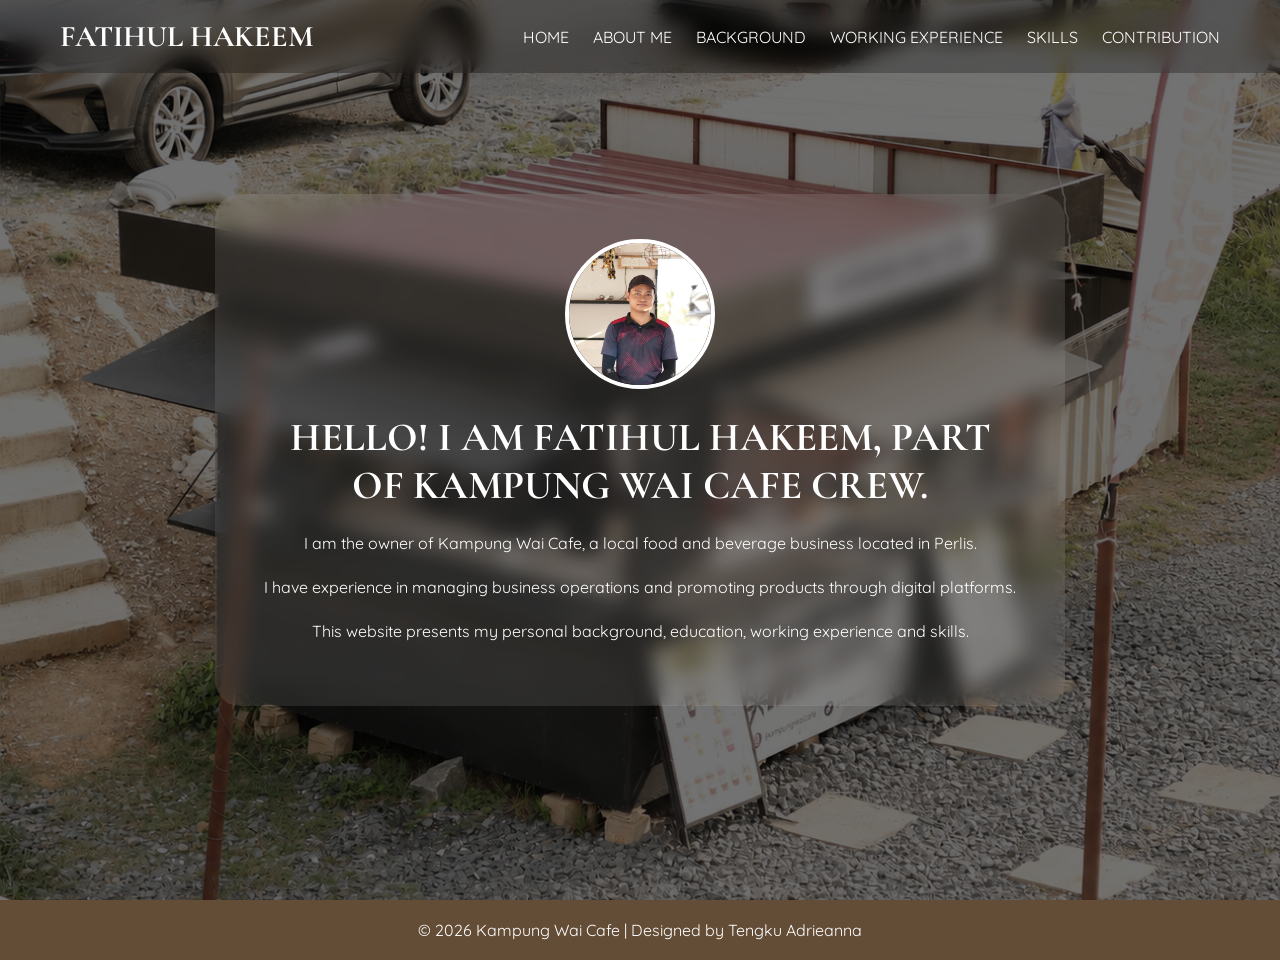
<file: index.html>
<!DOCTYPE html>
<html lang="en">

<head>
    <meta charset="UTF-8">
    <meta name="viewport" content="width=device-width, initial-scale=1.0">
    <title>FATIHUL HAKEEM</title>
    <link rel="stylesheet" href="style.css">
</head>

<body>

<header>

    <h1>FATIHUL HAKEEM</h1>

    <nav>
        <a href="index.html">HOME</a>
        <a href="aboutme.html">ABOUT ME</a>
        <a href="background.html">BACKGROUND</a>
        <a href="workingexperience.html">WORKING EXPERIENCE</a>
        <a href="skills.html">SKILLS</a>
        <a href="contribution.html">CONTRIBUTION</a>
    </nav>

</header>

<section>

    <div class="overlay"></div>

    <div class="home-box content">

    <div class="bg-index">
 
        <img src="fatihul.jpeg" class="profile-img" alt="Fatihul">

        <h2>HELLO! I AM FATIHUL HAKEEM, PART OF KAMPUNG WAI CAFE CREW.</h2>

        <p>
            I am the owner of Kampung Wai Cafe, a local food and beverage business located in Perlis.
        </p>

        <p>
            I have experience in managing business operations and promoting products through digital platforms.
        </p>

        <p>
            This website presents my personal background, education, working experience and skills.
        </p>

    </div>

</section>

<footer>
    <p>© 2026 Kampung Wai Cafe | Designed by Tengku Adrieanna</p>
</footer>

</body>
</html>
</file>
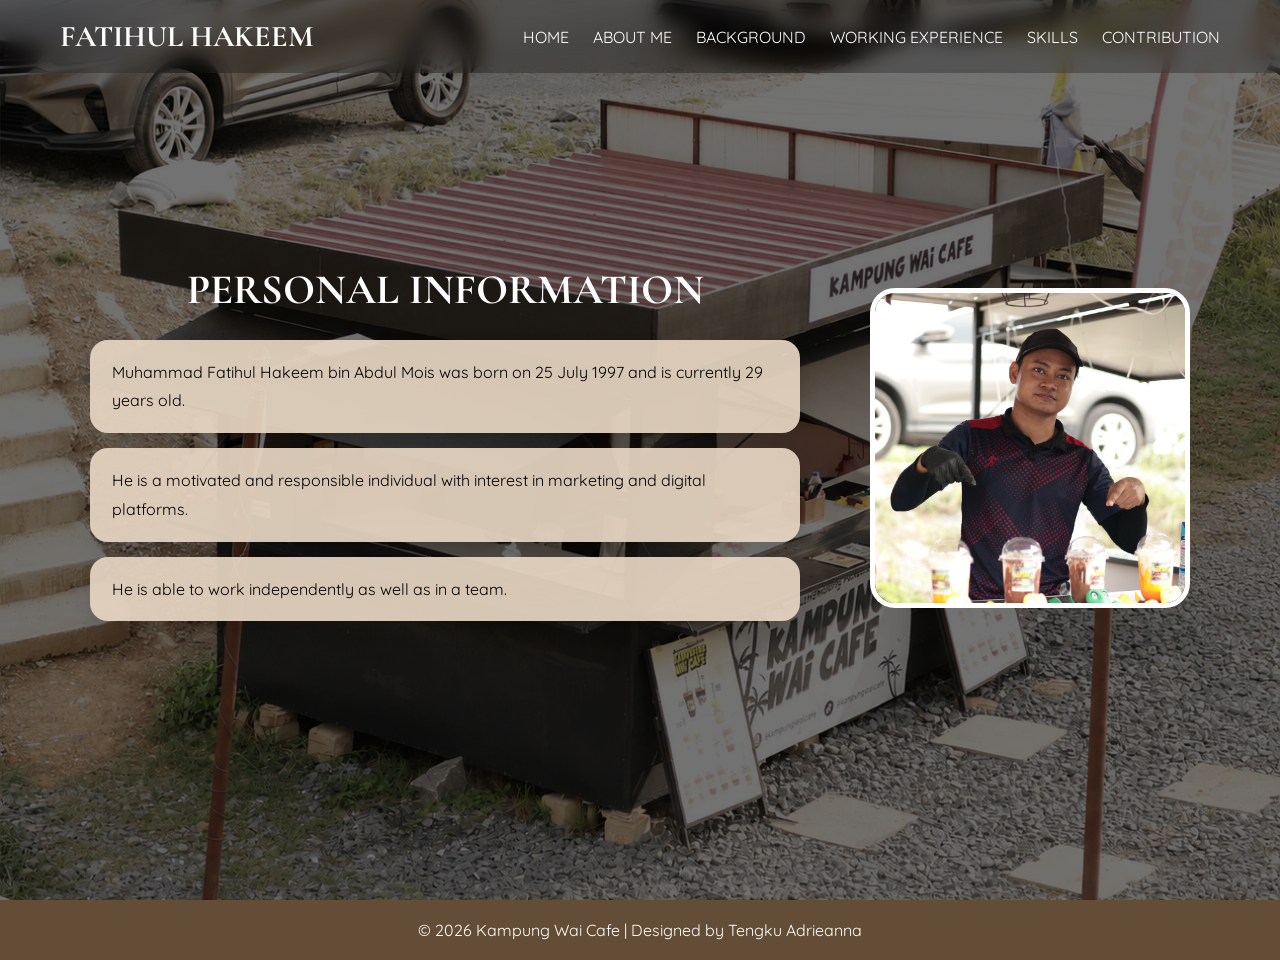
<file: aboutme.html>
<!DOCTYPE html>
<html lang="en">

<head>
    <meta charset="UTF-8">
    <meta name="viewport" content="width=device-width, initial-scale=1.0">
    <title>FATIHUL HAKEEM</title>
    <link rel="stylesheet" href="style.css">
</head>

<body>

<header>

    <h1>FATIHUL HAKEEM</h1>

    <nav>
        <a href="index.html">HOME</a>
        <a href="aboutme.html">ABOUT ME</a>
        <a href="background.html">BACKGROUND</a>
        <a href="workingexperience.html">WORKING EXPERIENCE</a>
        <a href="skills.html">SKILLS</a>
        <a href="contribution.html">CONTRIBUTION</a>
    </nav>

</header>

<section>

    <div class="overlay"></div>

    <div class="about-container content">

    <div class="about-text">
   

            <h2>PERSONAL INFORMATION</h2>

            <p>
                Muhammad Fatihul Hakeem bin Abdul Mois was born on 25 July 1997 and is currently 29 years old.
            </p>

            <p>
                He is a motivated and responsible individual with interest in marketing and digital platforms.
            </p>

            <p>
                He is able to work independently as well as in a team.
            </p>

            </div>

           <div class="about-image">

           <img src="fatihulprofile.jpeg" alt="Fatihul">
           </div>

 </div>

</section>

<footer>
    <p>© 2026 Kampung Wai Cafe | Designed by Tengku Adrieanna</p>
</footer>

</body>
</html>
</file>
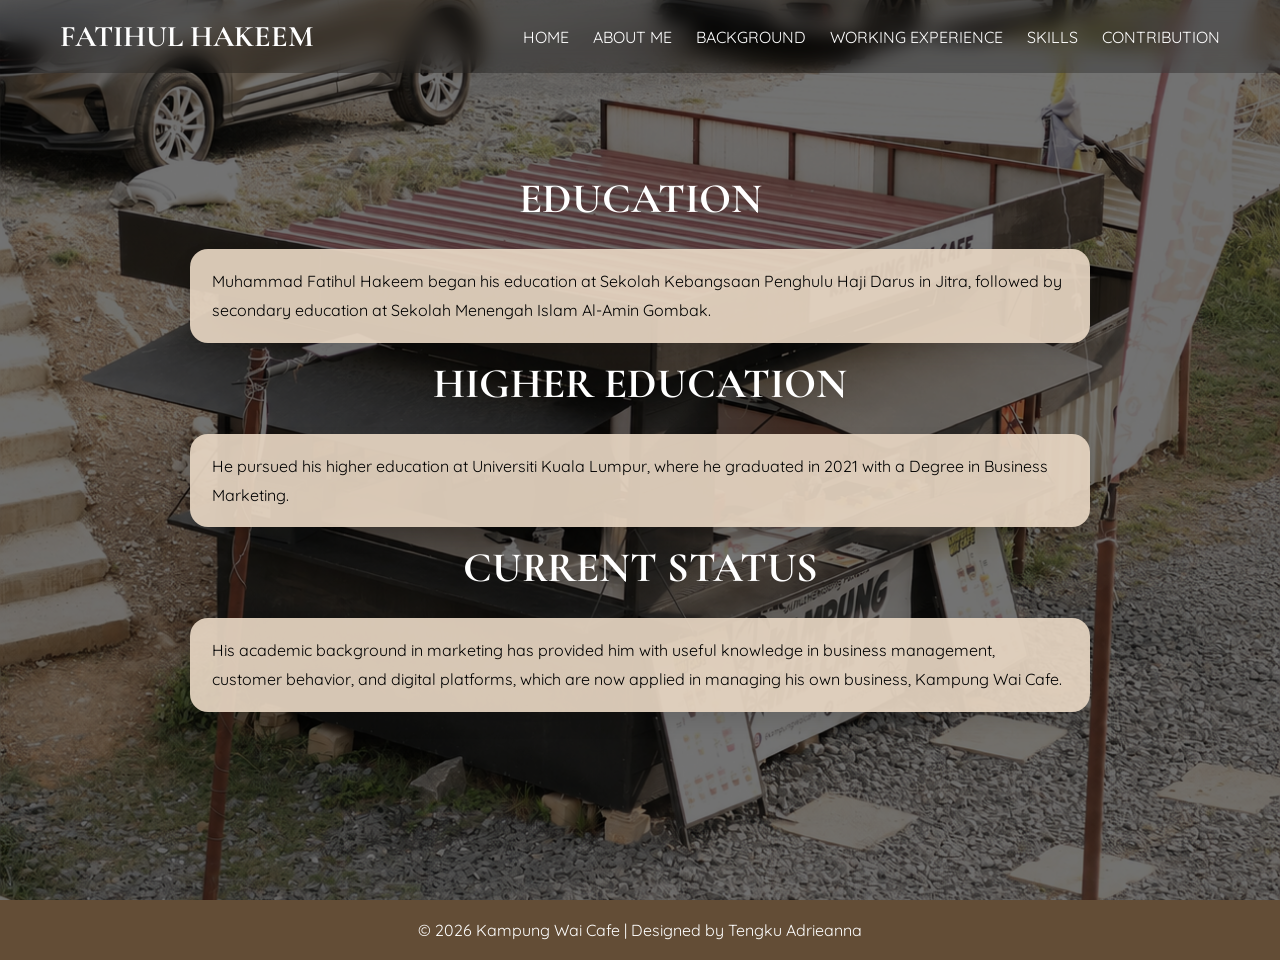
<file: background.html>
<!DOCTYPE html>
<html lang="en">

<head>
    <meta charset="UTF-8">
    <meta name="viewport" content="width=device-width, initial-scale=1.0">
    <title>FATIHUL HAKEEM</title>
    <link rel="stylesheet" href="style.css">
</head>

<body>

<header>

    <h1>FATIHUL HAKEEM</h1>

    <nav>
        <a href="index.html">HOME</a>
        <a href="aboutme.html">ABOUT ME</a>
        <a href="background.html">BACKGROUND</a>
        <a href="workingexperience.html">WORKING EXPERIENCE</a>
        <a href="skills.html">SKILLS</a>
        <a href="contribution.html">CONTRIBUTION</a>
    </nav>

</header>

<section>

    <div class="overlay"></div>

    <div class="content-box content">
    
    <div class="bg-background">


        <h2>EDUCATION</h2>

        <p>
            Muhammad Fatihul Hakeem began his education at Sekolah Kebangsaan Penghulu Haji Darus in Jitra, followed by secondary education at Sekolah Menengah Islam Al-Amin Gombak.
        </p>

        <h2>HIGHER EDUCATION</h2>

        <p>
            He pursued his higher education at Universiti Kuala Lumpur, where he graduated in 2021 with a Degree in Business Marketing.
        </p>

        <h2>CURRENT STATUS</h2>

        <p>
            His academic background in marketing has provided him with useful knowledge in business management, customer behavior, and digital platforms, which are now applied in managing his own business, Kampung Wai Cafe.
        </p>

    </div>

</section>

<footer>
    <p>© 2026 Kampung Wai Cafe | Designed by Tengku Adrieanna</p>
</footer>

</body>
</html>
</file>
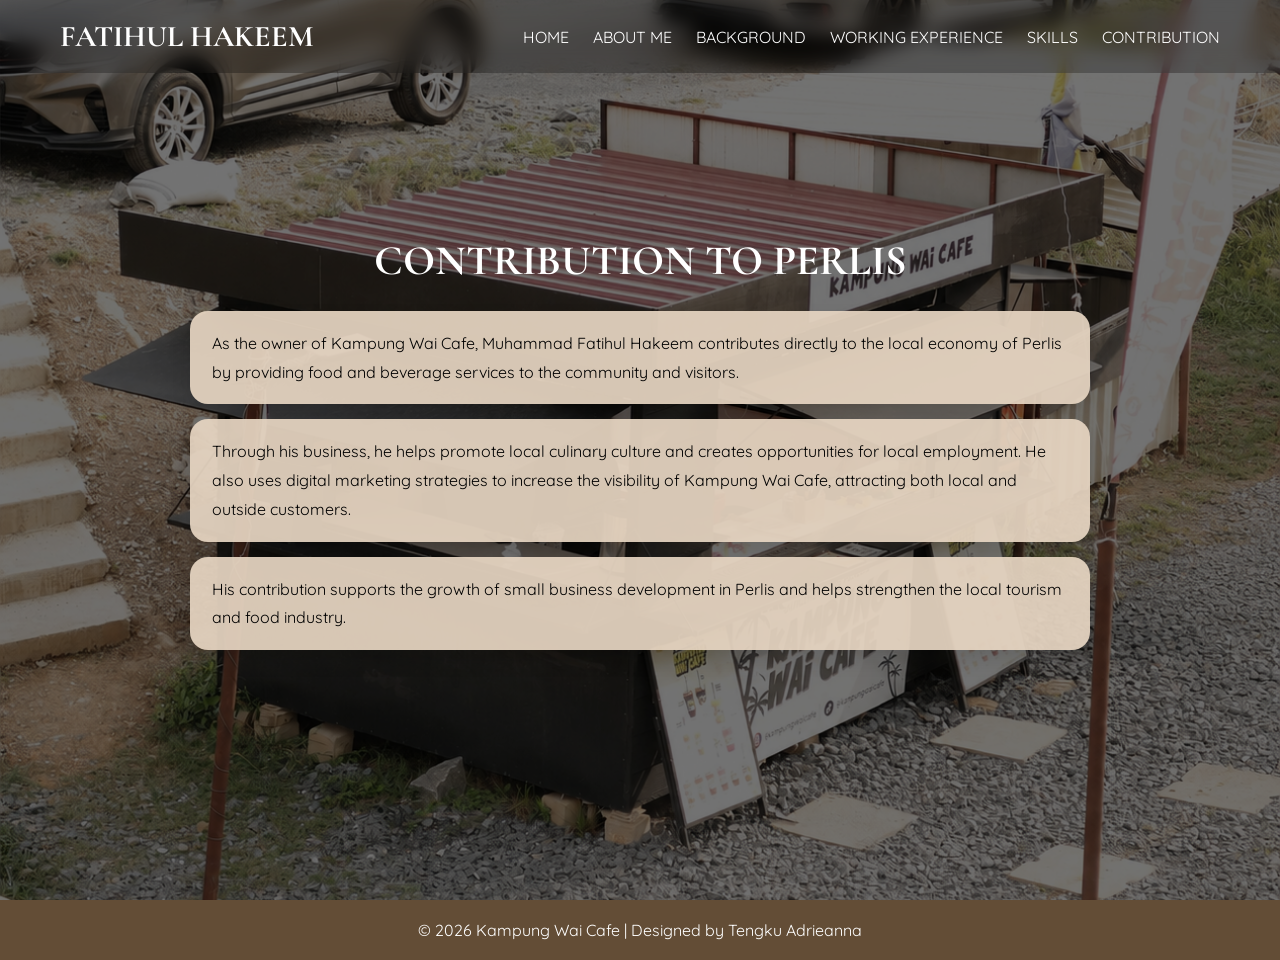
<file: contribution.html>
<!DOCTYPE html>
<html lang="en">

<head>
    <meta charset="UTF-8">
    <meta name="viewport" content="width=device-width, initial-scale=1.0">
    <title>FATIHUL HAKEEM</title>
    <link rel="stylesheet" href="style.css">
</head>

<body>

<header>

    <h1>FATIHUL HAKEEM</h1>

    <nav>
        <a href="index.html">HOME</a>
        <a href="aboutme.html">ABOUT ME</a>
        <a href="background.html">BACKGROUND</a>
        <a href="workingexperience.html">WORKING EXPERIENCE</a>
        <a href="skills.html">SKILLS</a>
        <a href="contribution.html">CONTRIBUTION</a>
    </nav>

</header>

<section>

    <div class="overlay"></div>

    <div class="content-box content">

    <div class="bg-contribution">


        <h2>CONTRIBUTION TO PERLIS</h2>

        <p>
            As the owner of Kampung Wai Cafe, Muhammad Fatihul Hakeem contributes directly to the local economy of Perlis by providing food and beverage services to the community and visitors.
        </p>

        <p>
            Through his business, he helps promote local culinary culture and creates opportunities for local employment. He also uses digital marketing strategies to increase the visibility of Kampung Wai Cafe, attracting both local and outside customers.
        </p>

        <p>
            His contribution supports the growth of small business development in Perlis and helps strengthen the local tourism and food industry.
        </p>

    </div>

</section>

<footer>
    <p>© 2026 Kampung Wai Cafe | Designed by Tengku Adrieanna</p>
</footer>

</body>
</html>
</file>
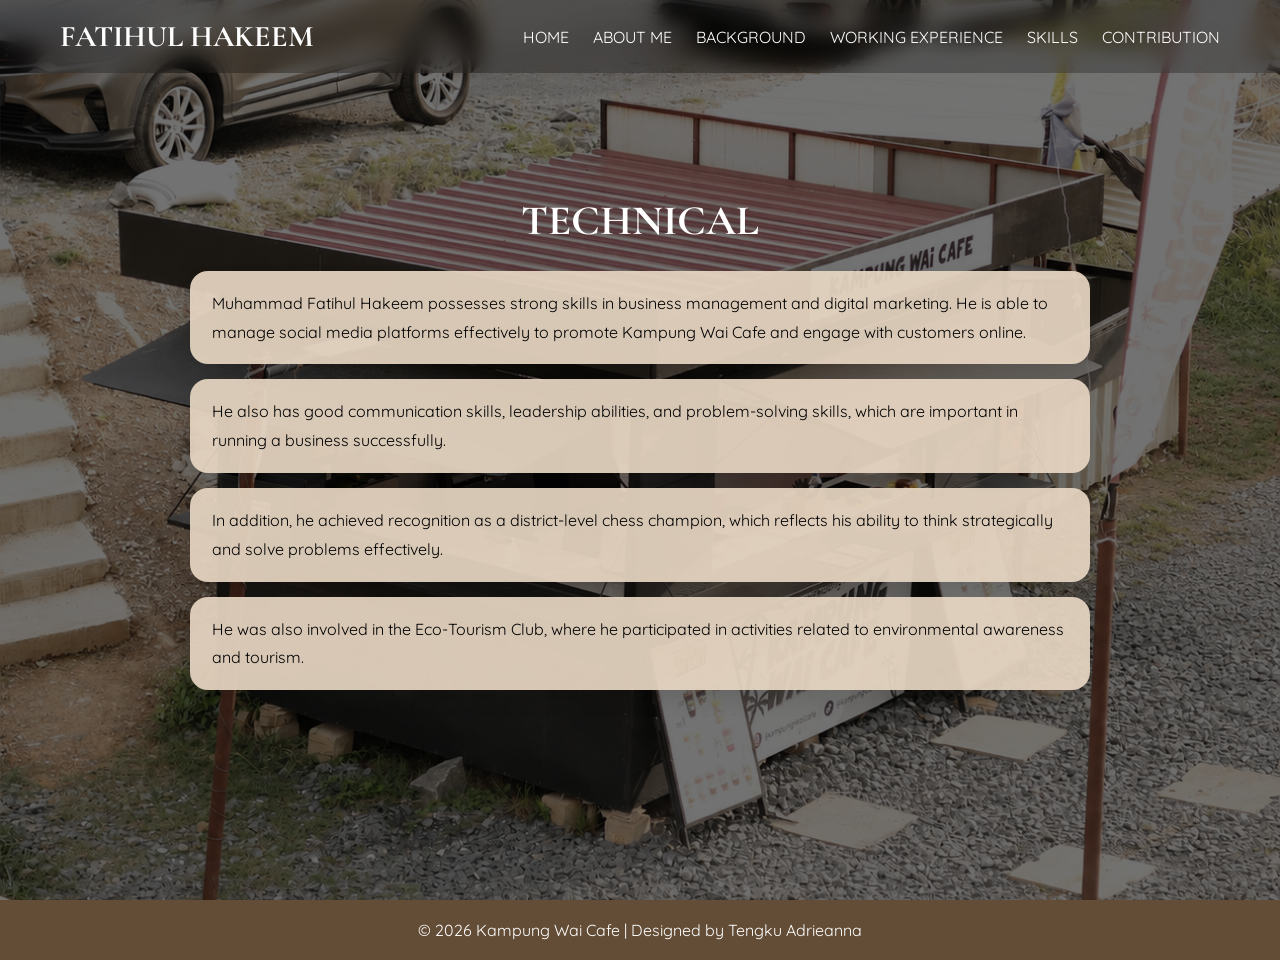
<file: skills.html>
<!DOCTYPE html>
<html lang="en">

<head>
    <meta charset="UTF-8">
    <meta name="viewport" content="width=device-width, initial-scale=1.0">
    <title>FATIHUL HAKEEM</title>
    <link rel="stylesheet" href="style.css">
</head>

<body>

<header>

    <h1>FATIHUL HAKEEM</h1>

    <nav>
        <a href="index.html">HOME</a>
        <a href="aboutme.html">ABOUT ME</a>
        <a href="background.html">BACKGROUND</a>
        <a href="workingexperience.html">WORKING EXPERIENCE</a>
        <a href="skills.html">SKILLS</a>
        <a href="contribution.html">CONTRIBUTION</a>
    </nav>

</header>

<section>

    <div class="overlay"></div>

    <div class="content-box content">

    <div class="bg-skills">


        <h2>TECHNICAL</h2>

        <p>
            Muhammad Fatihul Hakeem possesses strong skills in business management and digital marketing. He is able to manage social media platforms effectively to promote Kampung Wai Cafe and engage with customers online.
        </p>

        <p>
            He also has good communication skills, leadership abilities, and problem-solving skills, which are important in running a business successfully.
        </p>

        <p>
            In addition, he achieved recognition as a district-level chess champion, which reflects his ability to think strategically and solve problems effectively.
        </p>

        <p>
            He was also involved in the Eco-Tourism Club, where he participated in activities related to environmental awareness and tourism.
        </p>

    </div>

</section>

<footer>
    <p>© 2026 Kampung Wai Cafe | Designed by Tengku Adrieanna</p>
</footer>

</body>
</html>
</file>
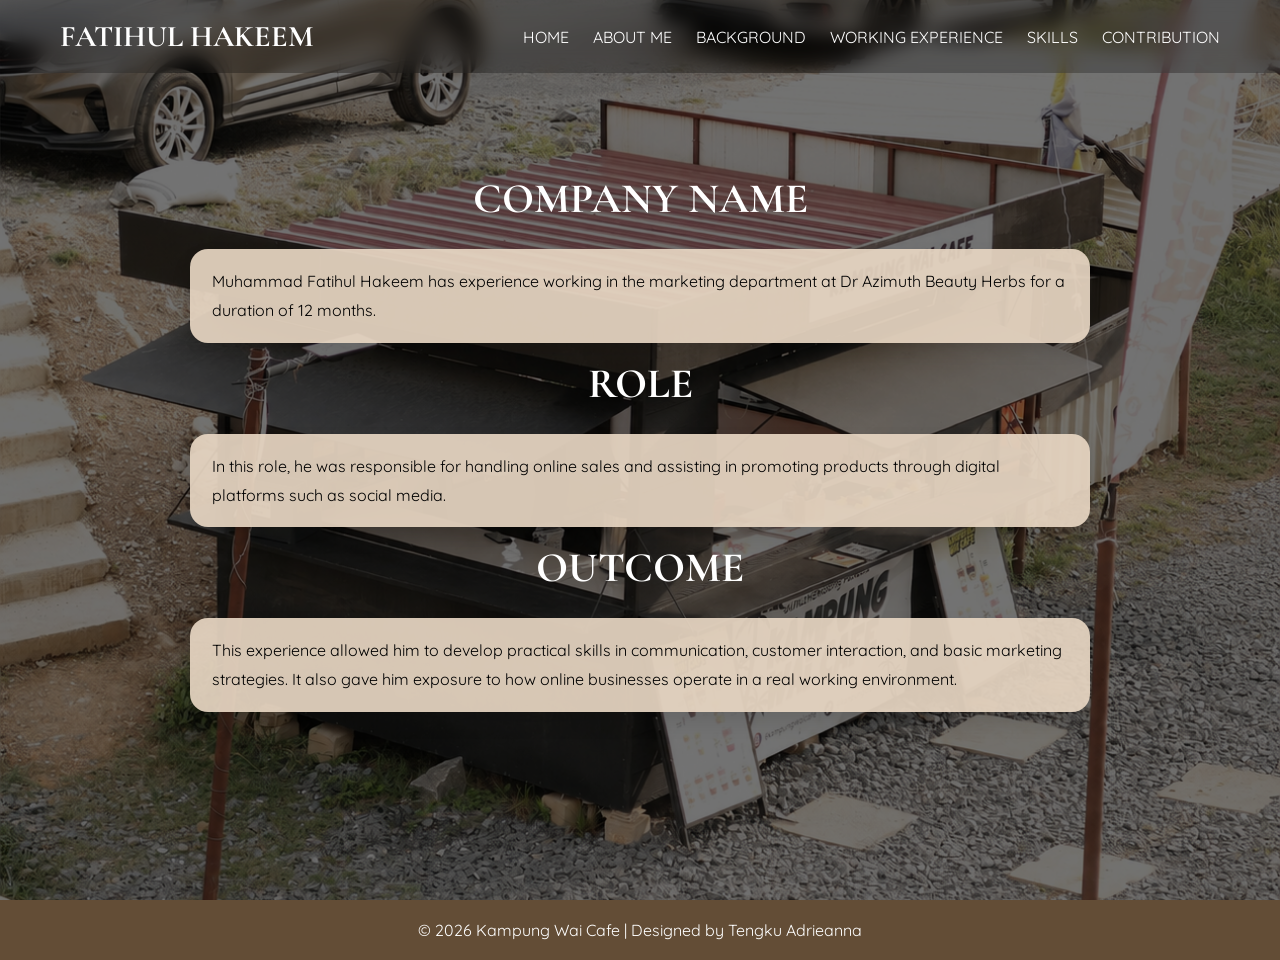
<file: workingexperience.html>
<!DOCTYPE html>
<html lang="en">

<head>
    <meta charset="UTF-8">
    <meta name="viewport" content="width=device-width, initial-scale=1.0">
    <title>FATIHUL HAKEEM</title>
    <link rel="stylesheet" href="style.css">
</head>

<body>

<header>

    <h1>FATIHUL HAKEEM</h1>

    <nav>
        <a href="index.html">HOME</a>
        <a href="aboutme.html">ABOUT ME</a>
        <a href="background.html">BACKGROUND</a>
        <a href="workingexperience.html">WORKING EXPERIENCE</a>
        <a href="skills.html">SKILLS</a>
        <a href="contribution.html">CONTRIBUTION</a>
    </nav>

</header>

<section>

    <div class="overlay"></div>

    <div class="content-box content">

    <div class="bg-workingexperience">


        <h2>COMPANY NAME</h2>

        <p>
            Muhammad Fatihul Hakeem has experience working in the marketing department at Dr Azimuth Beauty Herbs for a duration of 12 months.
        </p>

        <h2>ROLE</h2>

        <p>
            In this role, he was responsible for handling online sales and assisting in promoting products through digital platforms such as social media.
        </p>

        <h2>OUTCOME</h2>

        <p>
            This experience allowed him to develop practical skills in communication, customer interaction, and basic marketing strategies. It also gave him exposure to how online businesses operate in a real working environment.
        </p>

    </div>

</section>

<footer>
    <p>© 2026 Kampung Wai Cafe | Designed by Tengku Adrieanna</p>
</footer>

</body>
</html>
</file>
<file: style.css>
@import url('https://fonts.googleapis.com/css2?family=Cormorant+Garamond:wght@400;600;700&family=Quicksand:wght@300;400;500&display=swap');

:root {
    primary: #5c4033;
    beige: #e8d6c3;
    white: #ffffff;
    text: #2e2e2e;
}

* {
    margin: 0;
    padding: 0;
    box-sizing: border-box;
}

html {
    scroll-behavior: smooth;
}

body {
    font-family: 'Quicksand', sans-serif;
    color: var(--white);
}


header {
    position: fixed;
    top: 0;
    width: 100%;
    padding: 18px 60px;
    display: flex;
    justify-content: space-between;
    align-items: center;
    z-index: 1000;
    background: rgba(0,0,0,0.25);
    backdrop-filter: blur(10px);
}

header h1 {
    font-family: 'Cormorant Garamond', serif;
    font-size: 30px;
    color: white;
}

nav a {
    text-decoration: none;
    color: white;
    margin-left: 20px;
    transition: 0.3s;
}

nav a:hover {
    color: var(--beige);
}


section {
    position: relative;
    min-height: 100vh;
    display: flex;
    justify-content: center;
    align-items: center;
    padding: 120px 60px;
    background-size: cover;
    background-position: center;
    background-repeat: no-repeat;
}


body {
    background-image: url("kampungwaicafe.png");
    background-size: cover;
    background-position: center;
    background-repeat: no-repeat;
    background-attachment: fixed;
}

.overlay {
    position: absolute;
    width: 100%;
    height: 100%;
    background: rgba(0,0,0,0.55);
    top: 0;
    left: 0;
}

.content {
    position: relative;
    z-index: 2;
}


.home-box {
    max-width: 850px;
    text-align: center;
    background: rgba(255,255,255,0.1);
    backdrop-filter: blur(10px);
    padding: 45px;
    border-radius: 25px;
}

.home-box h2 {
    font-family: 'Cormorant Garamond', serif;
    font-size: 40px;
    margin-bottom: 20px;
    color: white;
}

.home-box p {
    line-height: 1.8;
    margin-bottom: 15px;
    color: white;
}

.profile-img {
    width: 150px;
    height: 150px;
    border-radius: 50%;
    object-fit: cover;
    border: 4px solid white;
    margin-bottom: 20px;
}


.about-container {
    display: flex;
    align-items: center;
    gap: 70px;
    max-width: 1100px;
    width: 100%;
}

.about-text {
    flex: 1;
}

.about-image img {
    width: 320px;
    height: 320px;
    object-fit: cover;
    border-radius: 25px;
    border: 5px solid white;
}


h2 {
    font-family: 'Cormorant Garamond', serif;
    font-size: 42px;
    margin-bottom: 25px;
    text-align: center;
    color: white;
}

.content-box {
    max-width: 900px;
    width: 100%;
}

.content-box p,
.about-text p {
    background: rgba(232,214,195,0.92);
    color: var(--text);
    padding: 18px 22px;
    margin-bottom: 15px;
    border-radius: 18px;
    line-height: 1.8;
    box-shadow: 0 10px 20px rgba(0,0,0,0.1);
}

/* FOOTER */

footer {
    background: #634d36;
    text-align: center;
    padding: 20px;
    color: white;
}


@media (max-width: 900px) {

    header {
        padding: 15px 25px;
    }

    nav a {
        margin-left: 10px;
        font-size: 13px;
    }

    section {
        padding: 120px 30px;
    }

    .about-container {
        flex-direction: column-reverse;
        text-align: center;
    }

    .about-image img {
        width: 250px;
        height: 250px;
    }
}
</file>
